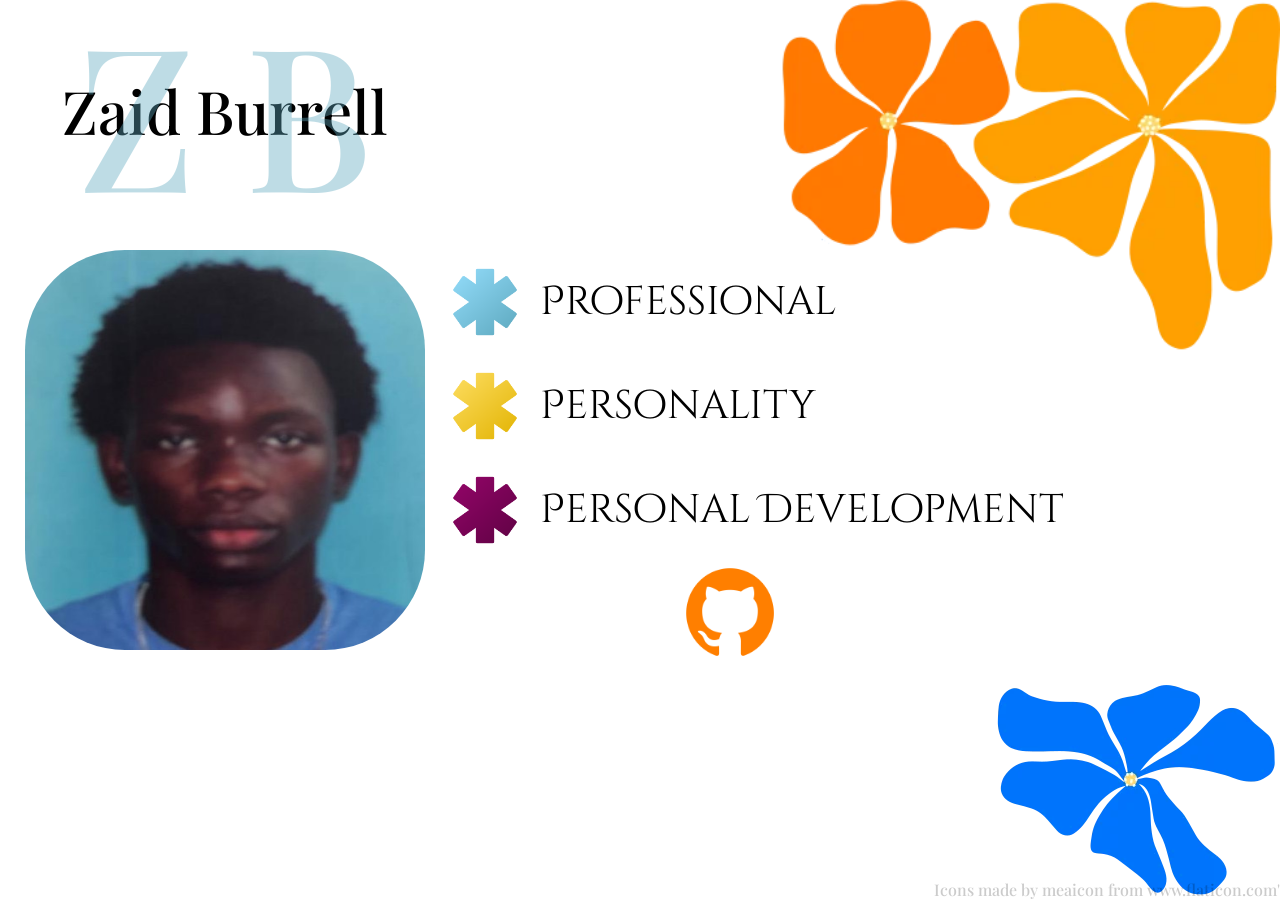
<file: index.html>
<!--

===========================================================================

🏛️ SCIT Web Programming - AI DISCLOSURE BLOCK

===========================================================================

File Name:      index.html

Student Name:   Zaid Burrell

Student ID:     2505162

Assignment:     IA#1

Date:           10/10/2026

 

-----------------------------------------------------------------------------

🤖 GENERIC AI TOOL UTILISED (Check all that apply):

[ ] GitHub Copilot     [ ] ChatGPT     [ ] Claude     [ ] Gemini     [X] None

-----------------------------------------------------------------------------

 

📝 SCOPE OF WORK & DEBUGGING LOG:

1. Specific Bug/Error Encountered:

   [Paste compiler error or describe the runtime logic bug you faced]

 

2. Exact Prompt Sent to AI Tool:

   "[Paste the exact text prompt you fed to the AI engine here]"

 

3. Resolution/Fix Applied:

   [Briefly explain what structural syntax or comment changes you made based

    on the AI feedback. Do not paste massive code blocks here.]

 

-----------------------------------------------------------------------------

⚠️ INTEGRITY VERIFICATION DECLARATION:

By submitting this file, I certify that the core algorithmic logic, program

architecture, and data structures implemented herein are entirely my own

authentic work. AI assistance was restricted strictly to debugging and/or

generating explanatory documentation comments in full compliance with the

course syllabus.

 

Student Electronic Signature: Z.Burrell

===========================================================================

-->
<!doctype html>
<html lang="en">

<head>
  <meta charset="UTF-8" />
  <meta name="viewport" content="width=device-width, initial-scale=1.0" />
  <title>Portfolio</title>
  <link rel="stylesheet" href="Codes/portfolio.css" />
</head>

<body id="main_body">
  <div class="randomFlowers">
    <img class="orangeFlowers" src="Assets/Pictures/Background_Accent_Topright.png" alt="Picture of orange flowers" />
    <img class="blueFlowers" src="Assets/Pictures/Background_Accent_Bottomleft.png" alt="Picture of blue flower" />
  </div>
  <div class="mainContainer">
    <div class="headerContainer">
      <h1>Zaid Burrell</h1>
      <h2>Z B</h2>
    </div>
    <a
      href="mailto:schodavarapu@utech.edu.jm?subject=Zaid%20Burrell%20-%202505162%20-%20CIT2011%20S1%20AY2026%20-%20Thur%2C%201pm%20-%203pm" id="mailtoAnchor">
      <img src="Assets/Pictures/Profile_Picture.jpeg" alt="Picture of Zaid Burrell" class="pfp" />
    </a>
    <figure class="asterikContainer" id="blue_asterik">
      <img src="Assets/Pictures/asterisk_blue.png" alt="An asterisk" class="asterik" />
      <figcaption class="asterikLabel">
        <a href="Codes/professional.html">Professional</a>
      </figcaption>
    </figure>
    <figure class="asterikContainer" id="yellow_asterik">
      <img src="Assets/Pictures/asterisk_yellow.png" alt="An asterisk" class="asterik" />
      <figcaption class="asterikLabel">
        <a href="Codes/personality.html">Personality</a>
      </figcaption>
    </figure>
    <figure class="asterikContainer" id="purple_asterik">
      <img src="Assets/Pictures/asterisk_purple.png" alt="An asterisk" class="asterik" />
      <figcaption class="asterikLabel">
        <a href="Codes/personal.html">Personal Development</a>
      </figcaption>
    </figure>
    <figure class="asterikContainer" id="orange_github">
      <a href="https://github.com/WorkingZaid"><img src="Assets/Pictures/icone-github-orange.png" alt="An asterisk" id="githubIcon" /></a>
    </figure>
  </div>
  <div class="annoying">
    Icons made by
    <a href="https://www.flaticon.com/authors/meaicon" title="meaicon">
      meaicon
    </a>
    from
    <a href="https://www.flaticon.com/" title="Flaticon">www.flaticon.com'</a>
  </div>
</body>

</html>
</file>
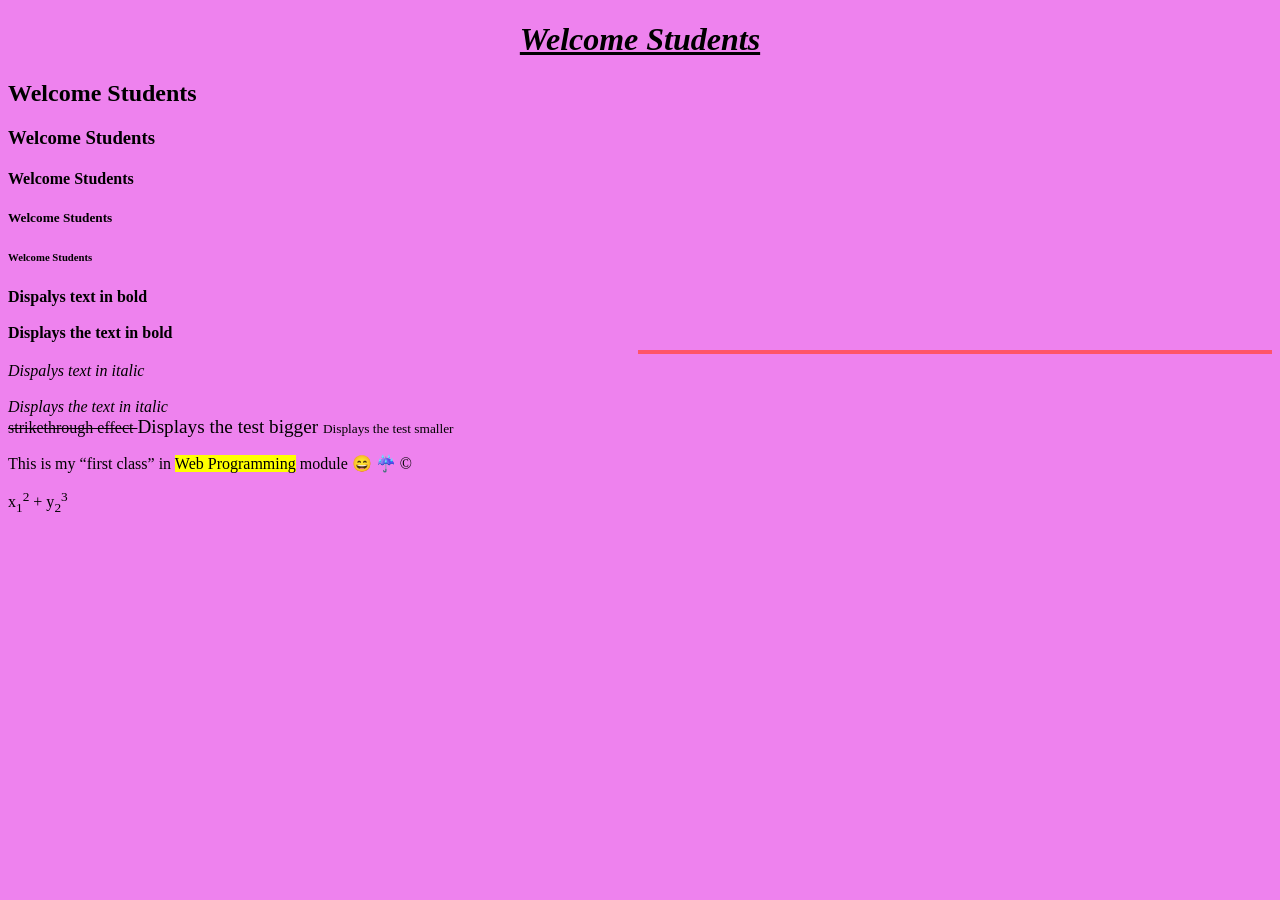
<file: AssignmentsDone/Lab_1.html>
<!DOCTYPE html> <!--The doctype statement indicates the markup language of the document-->
<html>

<head> <!--The head element provides information and instructions to the browser about the document. -->
    <title>My First Page</title> <!--The contents of the title element appear in the browser title bar.-->

</head>

<body bgcolor="violet">
    <!-- Heading Tags -->
    <u>
        <center><i>
                <h1>Welcome Students </h1>
            </i></center>
    </u>
    <h2>Welcome Students </h2>
    <h3>Welcome Students </h3>
    <h4>Welcome Students </h4>
    <h5>Welcome Students </h5>
    <h6>Welcome Students </h6>

    <!-- Bold -->
    <b> Dispalys text in bold </b> <br /><br />
    <strong> Displays the text in bold </strong></br>

    <hr color="#ff5469" size="4" width="50%" align="right" />
    <!-- italic -->
    <i> Dispalys text in italic</i> <br /><br />
    <em> Displays the text in italic </em></br>

    <del>strikethrough effect </del>

    <big>Displays the test bigger </big>
    <small>Displays the test smaller </small> <br />

    <p> This is my <q>first class</q> in <mark>Web Programming</mark> module &#128516; &#9748; &#169; </p>

    x<sub>1</sub><sup>2</sup> + y<sub>2</sub><sup>3</sup>

</body>

</html>
</file>
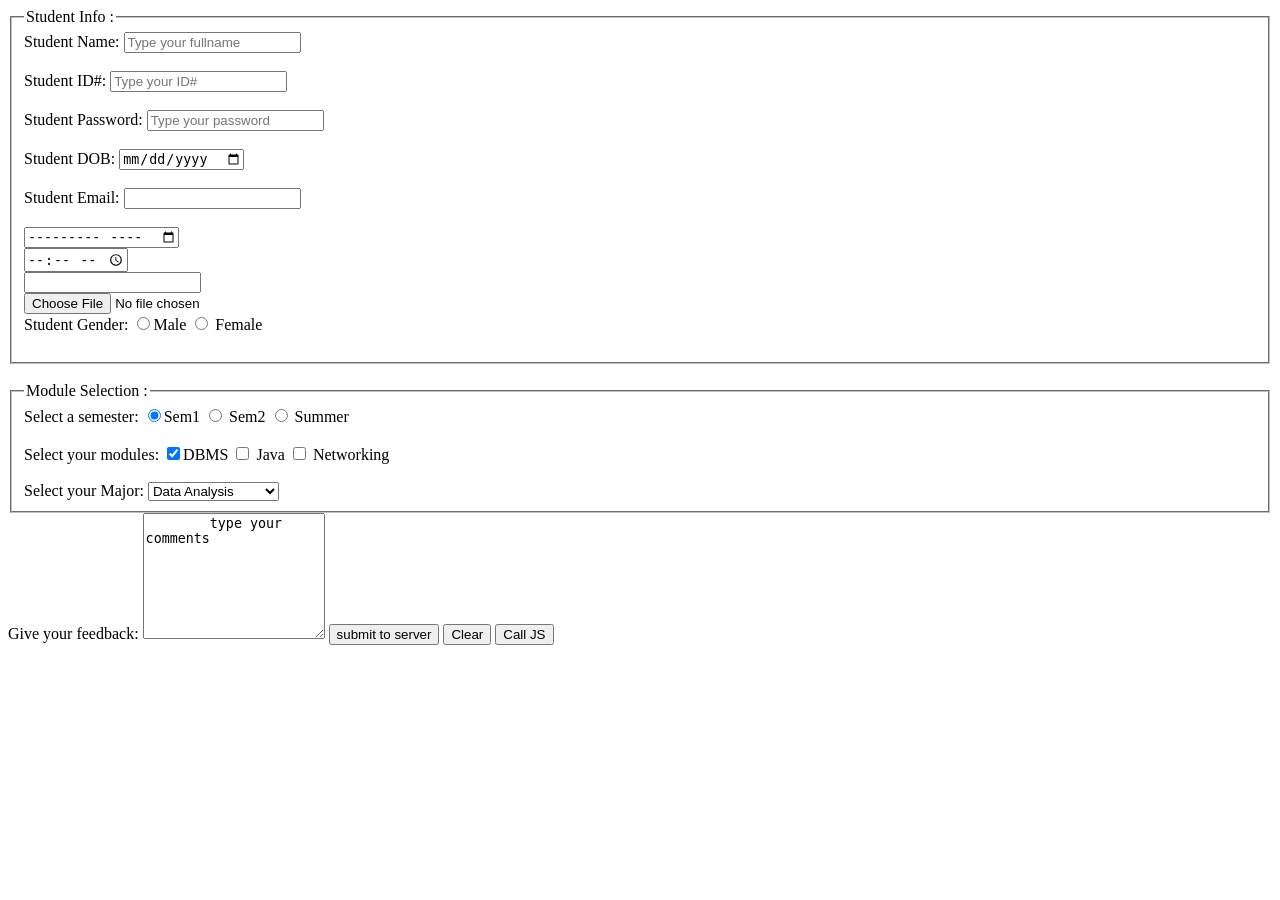
<file: AssignmentsDone/Lab_4.html>
<!DOCTYPE html> <!--The doctype statement indicates the markup language of the document-->
<html>

<head> <!--The head element provides information and instructions to the browser about the document. -->
    <title>Forms- Page</title> <!--The contents of the title element appear in the browser title bar.-->
</head>

<body>
    <form name="f1" action="test.aspx" method="post">
        <fieldset>
            <legend> Student Info : </legend>
            <label> Student Name: </label>
            <input type="text" name="tb1" maxlength="6" minlength="3" placeholder="Type your fullname"
                required /><br /><br />


            <label> Student ID#: </label>
            <input type="number" name="tb2" maxlength="6" minlength="3" placeholder="Type your ID#"
                required /><br /><br />

            <label> Student Password: </label>
            <input type="password" name="tb3" placeholder="Type your password" /><br /><br />


            <label> Student DOB: </label>
            <input type="date" name="tb4" /><br /><br />

            <label> Student Email: </label>
            <input type="email" name="tb5" /><br /><br />

            <input type="month" name="tb4" /><br />
            <input type="time" name="tb4" /><br />
            <input type="tel" name="tb4" /><br />
            <input type="file" name="tb4" /><br />

            <label> Student Gender: </label>
            <input type="radio" name="tb6" />Male
            <input type="radio" name="tb6" /> Female <br /><br />
        </fieldset>
        <br />
        <fieldset>
            <legend> Module Selection : </legend>
            <label> Select a semester: </label>
            <input type="radio" name="tb7" checked />Sem1
            <input type="radio" name="tb7" /> Sem2
            <input type="radio" name="tb7" /> Summer<br /><br />

            <label> Select your modules: </label>
            <input type="checkbox" name="tb8" checked />DBMS
            <input type="checkbox" name="tb9" /> Java
            <input type="checkbox" name="tb10" /> Networking <br /><br />

            <label> Select your Major: </label>
            <select>
                <option> Animation</option>
                <option selected> Data Analysis</option>
                <option> A.I</option>
                <option> Enterprise System</option>
            </select> <br />

        </fieldset>

        <label> Give your feedback: </label>
        <textarea name="ta" rows="8" cols="20">
        type your comments
      </textarea>

        <input type="submit" value="submit to server" />
        <input type="reset" value="Clear" />
        <input type="button" value="Call JS" />
        </from>
</body>
</head>
</file>
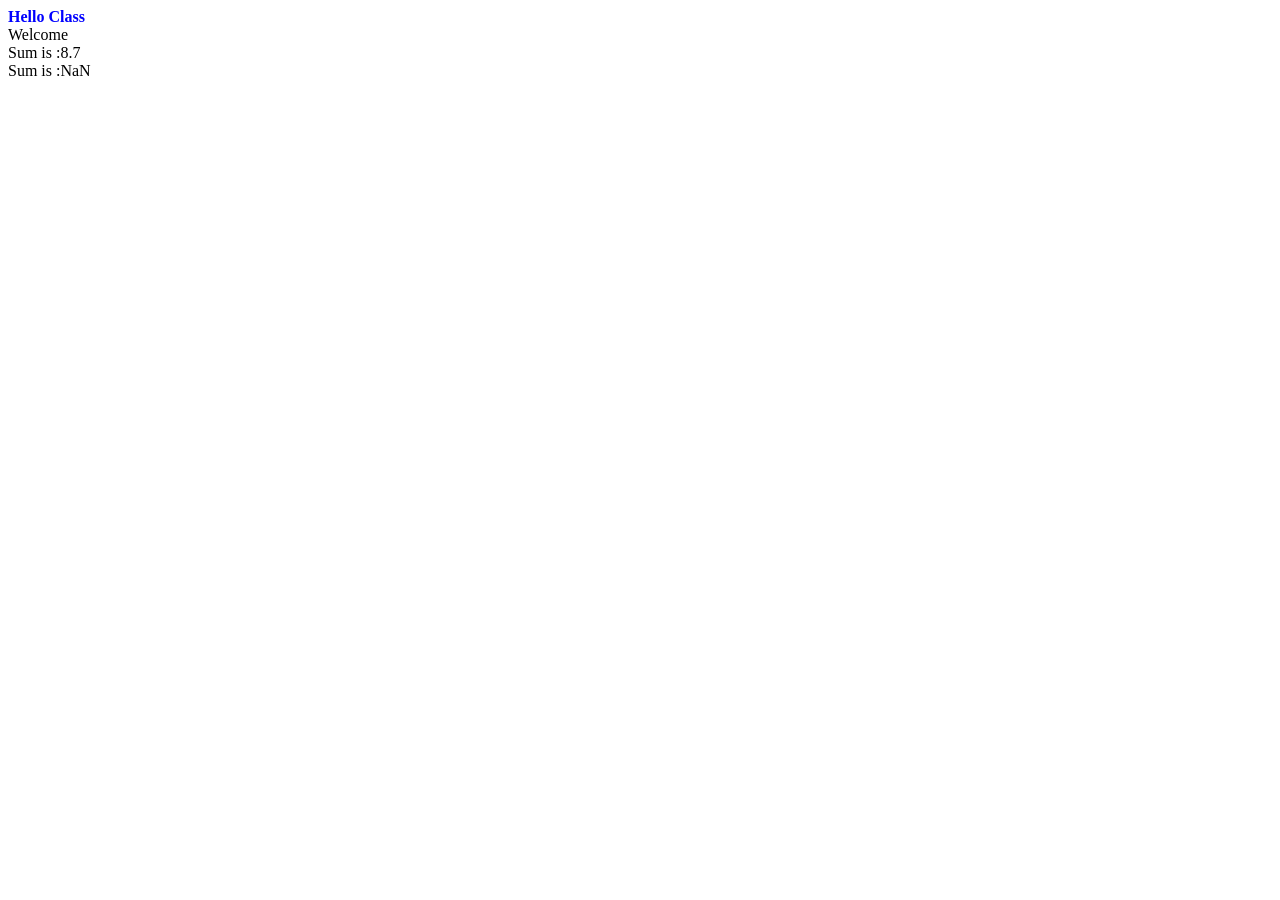
<file: AssignmentsDone/Lab_5.html>
<!DOCTYPE html> <!--The doctype statement indicates the markup language of the document-->
<html>

<head> <!--The head element provides information and instructions to the browser about the document. -->
    <title>JavaScript- Lab1 </title> <!--The contents of the title element appear in the browser title bar.-->
    <script type="text/javascript">

        document.write("<b style='color:blue;'> Hello Class </b><br/>");

        document.writeln("Welcome<br/>");

        var x, y;
        x = 3.5;
        y = 5.2;
        document.write("Sum is :" + (x + y) + " <br/>");

        var x1, y1;
        x1 = window.prompt("Enter the first number", 4);
        y1 = window.prompt("Enter the second number");
        document.write("Sum is :" + (parseFloat(x1) + parseFloat(y1)));

        //parseInt(), parseFloat()

        window.alert("Save and Exit");

        let choice = window.confirm("Do you want to open the file");

        if (choice) {
            window.open("forms.html", "_blank");
        }
        else {
            // window.close();
            window.print();
        }

    </script>
</head>

<body>




</body>

</html>
</file>
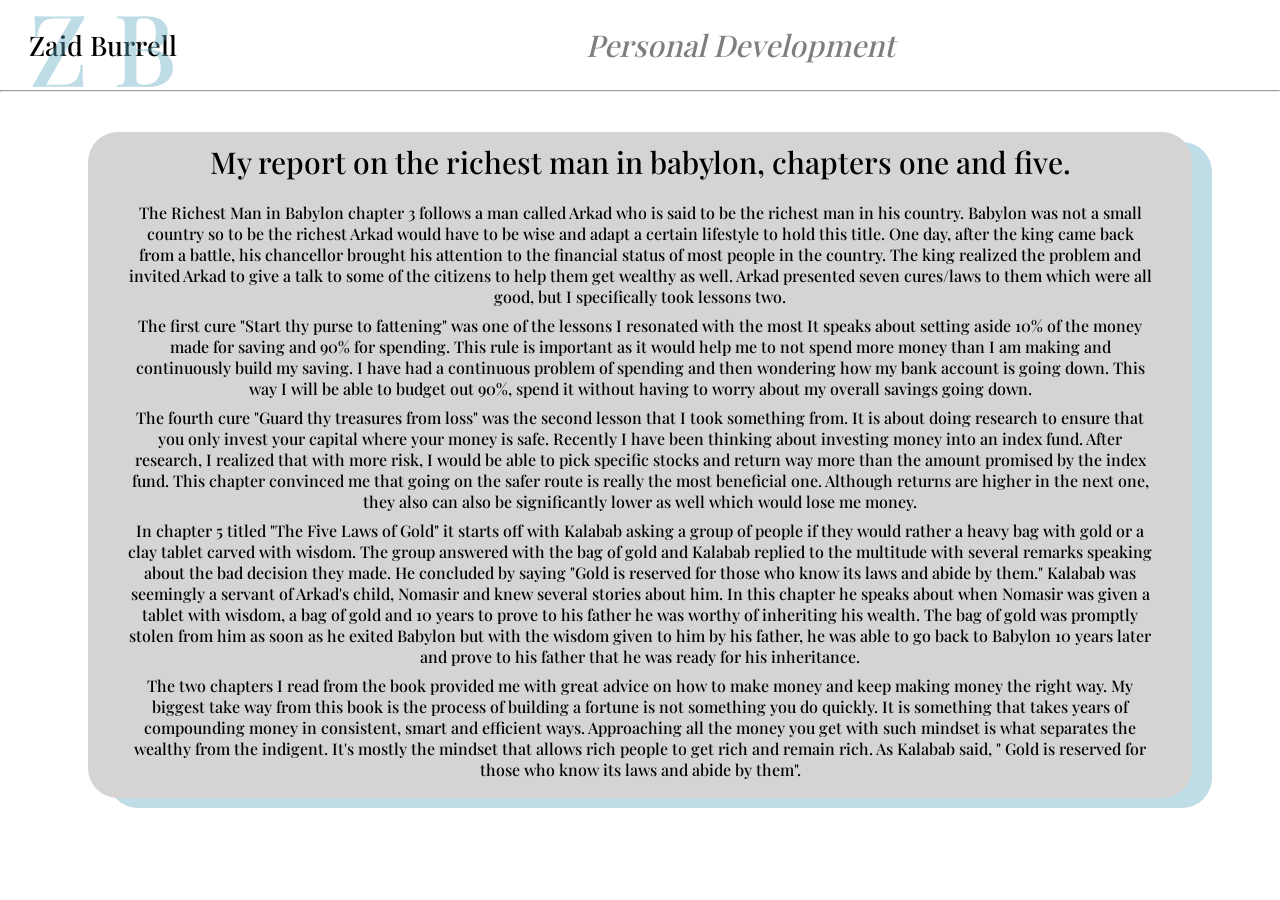
<file: Codes/personal.html>
<!--

===========================================================================

🏛️ SCIT Web Programming - AI DISCLOSURE BLOCK

===========================================================================

File Name:      personal.html

Student Name:   Zaid Burrell

Student ID:     2505162

Assignment:     IA#1

Date:           10/10/2026

 

-----------------------------------------------------------------------------

🤖 GENERIC AI TOOL UTILISED (Check all that apply):

[ ] GitHub Copilot     [ ] ChatGPT     [ ] Claude     [ ] Gemini     [X] None

-----------------------------------------------------------------------------

 

📝 SCOPE OF WORK & DEBUGGING LOG:

1. Specific Bug/Error Encountered:

   [Paste compiler error or describe the runtime logic bug you faced]

 

2. Exact Prompt Sent to AI Tool:

   "[Paste the exact text prompt you fed to the AI engine here]"

 

3. Resolution/Fix Applied:

   [Briefly explain what structural syntax or comment changes you made based

    on the AI feedback. Do not paste massive code blocks here.]

 

-----------------------------------------------------------------------------

⚠️ INTEGRITY VERIFICATION DECLARATION:

By submitting this file, I certify that the core algorithmic logic, program

architecture, and data structures implemented herein are entirely my own

authentic work. AI assistance was restricted strictly to debugging and/or

generating explanatory documentation comments in full compliance with the

course syllabus.

 

Student Electronic Signature: Z.Burrell

===========================================================================

-->
<!DOCTYPE html>
<html lang="en">
<head>
    <meta charset="UTF-8">
    <meta name="viewport" content="width=device-width, initial-scale=1.0">
    <title>Personal</title>
    <link rel="stylesheet" href="portfolio.css">
</head>
<body>
    <div class="pHeader">
        <a href = "../index.html" class="pHeaderContainer">
            <h1>Zaid Burrell</h1>
            <h2>Z  B</h2>
        </a> 
        <p class="pageName"><i>Personal Development</i></p>   
    </div>
    <hr class="subPagesMargin">
    <div class="reportContainer">
        <div class = "subReportContainer" id="chaptersReport">
            <h3>My report on the richest man in babylon, chapters one and five.</h3>
            <p>The Richest Man in Babylon chapter 3 follows a man called Arkad who is said to be the richest man in his country. Babylon was not a small country so to be the richest Arkad would have to be wise and adapt a certain lifestyle to hold this title. One day, after the king came back from a battle, his chancellor brought his attention to the financial status of most people in the country. The king realized the problem and invited Arkad to give a talk to some of the citizens to help them get wealthy as well. Arkad presented seven cures/laws to them which were all good, but I specifically took lessons two. </p>
            <p>The first cure "Start thy purse to fattening" was one of the lessons I resonated with the most It speaks about setting aside 10% of the money made for saving and 90% for spending. This rule is important as it would help me to not spend more money than I am making and continuously build my saving. I have had a continuous problem of spending and then wondering how my bank account is going down. This way I will be able to budget out 90%, spend it without having to worry about my overall savings going down. </p>
            <p>The fourth cure "Guard thy treasures from loss" was the second lesson that I took something from. It is about doing research to ensure that you only invest your capital where your money is safe. Recently I have been thinking about investing money into an index fund. After research, I realized that with more risk, I would be able to pick specific stocks and return way more than the amount promised by the index fund. This chapter convinced me that going on the safer route is really the most beneficial one. Although returns are higher in the next one, they also can  also be significantly lower as well which would lose me money. </p>
            <p>In chapter 5 titled "The Five Laws of Gold" it starts off with Kalabab asking a group of people if they would rather a heavy bag with gold or a clay tablet carved with wisdom. The group answered with the bag of gold and Kalabab replied to the multitude with several remarks speaking about the bad decision they made. He concluded by saying "Gold is reserved for those who know its laws and abide by them." Kalabab was seemingly a servant of Arkad's child, Nomasir and knew several stories about him. In this chapter he speaks about when Nomasir was given a tablet with wisdom, a bag of gold and 10 years to prove to his father he was worthy of inheriting his wealth. The bag of gold was promptly stolen from him as soon as he exited Babylon but with the wisdom given to him by his father, he was able to go back to Babylon 10 years later and prove to his father that he was ready for his inheritance.</p>
            <p>The two chapters I read from the book provided me with great advice on how to make money and keep making money the right way. My biggest take way from this book is the process of building a fortune is not something you do quickly. It is something that takes years of compounding money in consistent, smart and efficient ways. Approaching all the money you get with such mindset is what separates the wealthy from the indigent. It's mostly the mindset that allows rich people to get rich and remain rich. As Kalabab said, " Gold is reserved for those who know its laws and abide by them".</p>
        </div>   
    </div> 
</body>
</html>
</file>
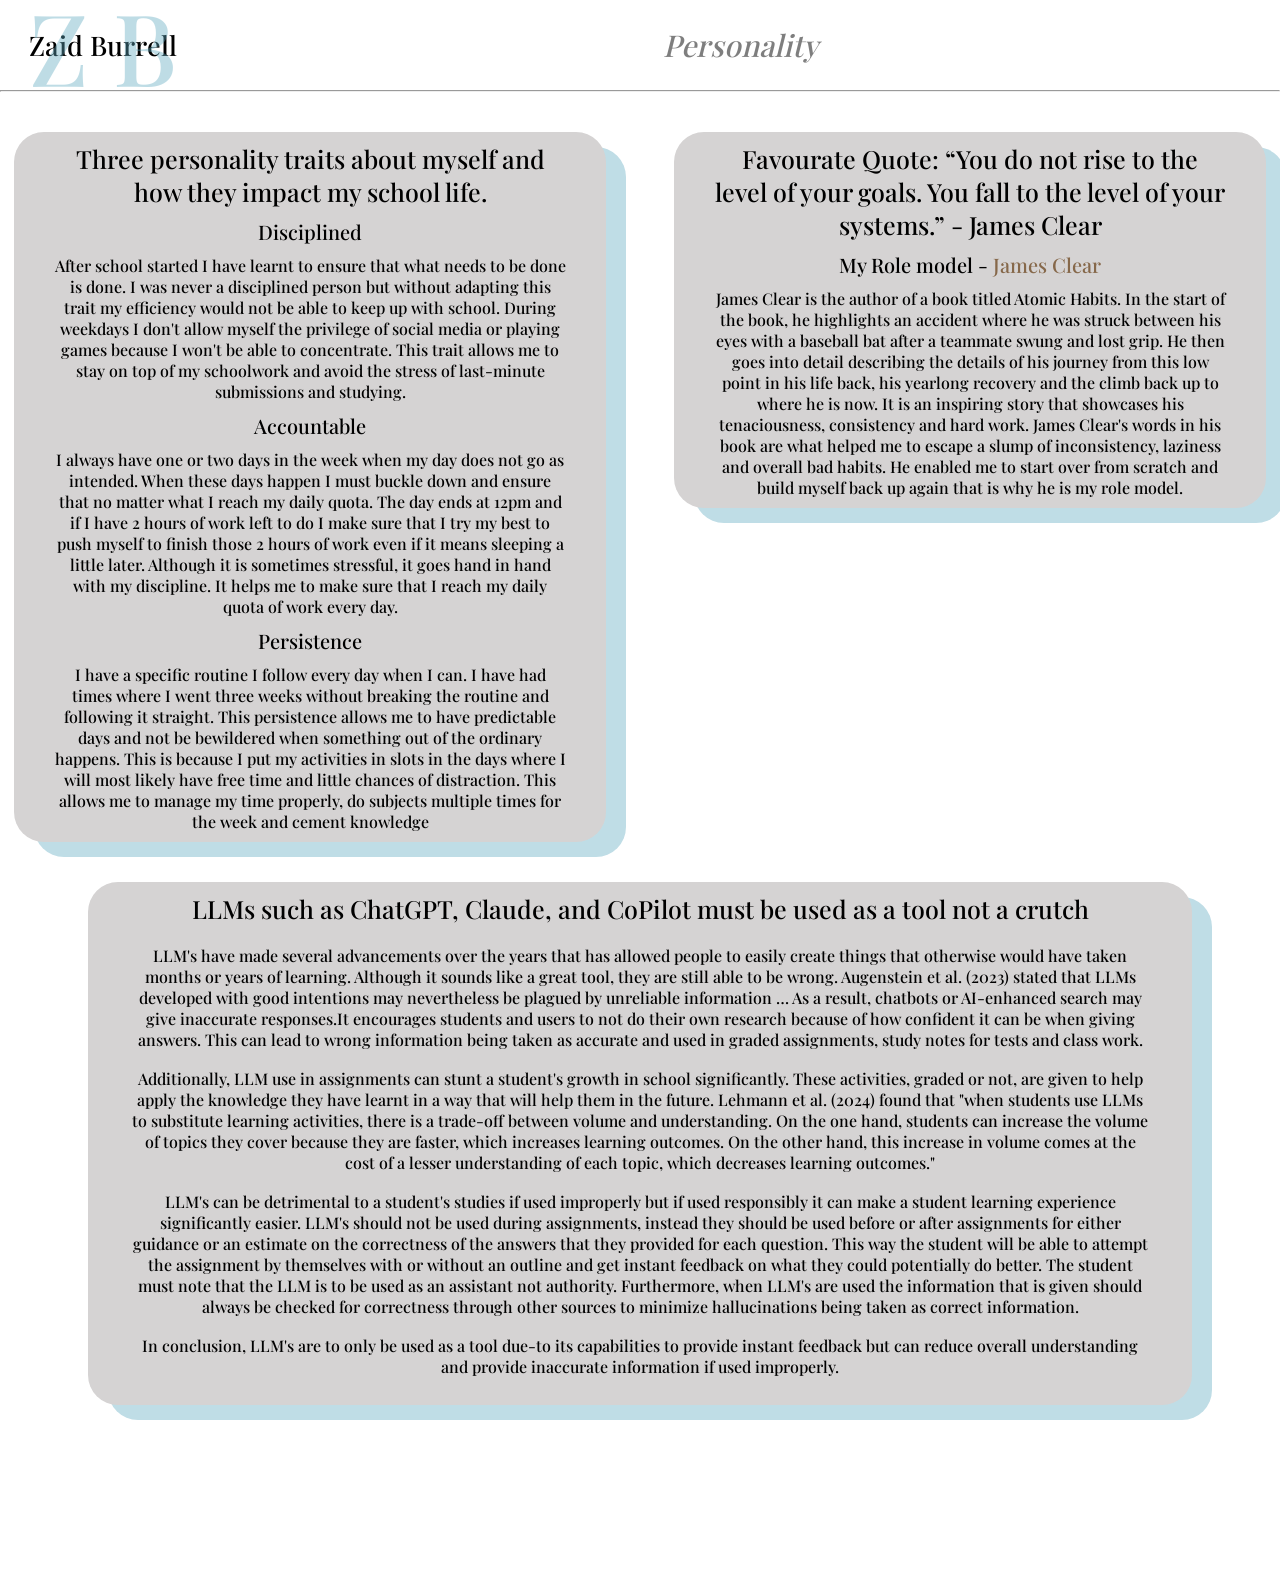
<file: Codes/personality.html>
<!--

===========================================================================

🏛️ SCIT Web Programming - AI DISCLOSURE BLOCK

===========================================================================

File Name:      personality.html

Student Name:   Zaid Burrell

Student ID:     2505162

Assignment:     IA#1

Date:           10/10/2026

 

-----------------------------------------------------------------------------

🤖 GENERIC AI TOOL UTILISED (Check all that apply):

[ ] GitHub Copilot     [ ] ChatGPT     [ ] Claude     [ ] Gemini     [X] None

-----------------------------------------------------------------------------

 

📝 SCOPE OF WORK & DEBUGGING LOG:

1. Specific Bug/Error Encountered:

   [Paste compiler error or describe the runtime logic bug you faced]

 

2. Exact Prompt Sent to AI Tool:

   "[Paste the exact text prompt you fed to the AI engine here]"

 

3. Resolution/Fix Applied:

   [Briefly explain what structural syntax or comment changes you made based

    on the AI feedback. Do not paste massive code blocks here.]

 

-----------------------------------------------------------------------------

⚠️ INTEGRITY VERIFICATION DECLARATION:

By submitting this file, I certify that the core algorithmic logic, program

architecture, and data structures implemented herein are entirely my own

authentic work. AI assistance was restricted strictly to debugging and/or

generating explanatory documentation comments in full compliance with the

course syllabus.

 

Student Electronic Signature: Z.Burrell

===========================================================================

-->
<!DOCTYPE html>
<html lang="en">
<head>
    <meta charset="UTF-8">
    <meta name="viewport" content="width=device-width, initial-scale=1.0">
    <title>Personality</title>
    <link rel="stylesheet" href="portfolio.css">
</head>
<body>
    <div class="pHeader">
        <a href = "../index.html" class="pHeaderContainer">
            <h1>Zaid Burrell</h1>
            <h2>Z  B</h2>
        </a> 
        <p class="pageName"><i>Personality</i></p>             
    </div>
    <hr class="subPagesMargin">
    <div class="personalityGridContainer">
        <div class="personalitySubContainers" id="personalityTraits">
            <h3>Three personality traits about myself and how they impact my school life.</h3>
            <h4>Disciplined</h4>
            <p>After school started I have learnt to ensure that what needs to be done is done. I was never a disciplined person but without adapting this trait my efficiency would not be able to keep up with school. During weekdays I don't allow myself the privilege of  social media or playing games because I won't be able to concentrate. This trait allows me to stay on top of my schoolwork and avoid the stress of last-minute submissions and studying.</p>
            <h4>Accountable </h4>
            <p>I always have one or two days in the week when my day does not go as intended. When these days happen I must buckle down and ensure that no matter what I reach my daily quota. The day ends at 12pm and if I have 2 hours of work left to do I make sure that I try my best to push myself to finish those 2 hours of work even if it means sleeping a little later. Although it is sometimes stressful, it goes hand in hand with my discipline. It helps me to make sure that I reach my daily quota of work every day.</p>
            <h4>Persistence </h4>
            <p>I have a specific routine I follow every day when I can. I have had times where I went three weeks without breaking the routine and following it straight. This persistence allows me to have predictable days and not be bewildered when something out of the ordinary happens. This is because I put my activities in slots in the days where I will most likely have free time and little chances of distraction. This allows me to manage my time properly, do subjects multiple times for the week and cement knowledge</p>
        </div> 
        <div class="personalitySubContainers">
            <h3>Favourate Quote: “You do not rise to the level of your goals. You fall to the level of your systems.” - James Clear </h3>
            <h4>My Role model - <span class="theDon"> James Clear</span></h4>
            <p>James Clear is the author of a book titled Atomic Habits. In the start of the book, he highlights an accident where he was struck between his eyes with a baseball bat after a teammate swung and lost grip. He then goes into detail describing the details of his journey from this low point in his life back, his yearlong recovery and the climb back up to where he is now. It is an inspiring story that showcases his tenaciousness, consistency and hard work. James Clear's words in his book are what helped me to escape a slump of inconsistency, laziness and overall bad habits. He enabled me to start over from scratch and build myself back up again that is why he is my role model.</p>
        </div>
        <div class="personalitySubContainers" id="shortEssay">
            <h3>LLMs such as ChatGPT, Claude, and CoPilot must be used as a tool not a crutch</h3>
            <p>LLM's have made several advancements over the years that has allowed people to easily create things that otherwise would have taken months or years of learning. Although it sounds like a great tool, they are still able to be wrong. Augenstein et al. (2023) stated that LLMs developed with good intentions may nevertheless be plagued by unreliable information … As a result, chatbots or AI-enhanced search may give inaccurate responses.It encourages students and users to not do their own research because of how confident it can be when giving answers. This can lead to wrong information being taken as accurate and used in graded assignments, study notes for tests and class work. </p>
            <p>Additionally, LLM use in assignments can stunt a student's growth in school significantly. These activities, graded or not, are given to help apply the knowledge they have learnt in a way that will help them in the future. Lehmann et al. (2024) found that "when students use LLMs to substitute learning activities, there is a trade-off between volume and understanding. On the one hand, students can increase the volume of topics they cover because they are faster, which increases learning outcomes. On the other hand, this increase in volume comes at the cost of a lesser understanding of each topic, which decreases learning outcomes."</p>
            <p>LLM's can be detrimental to a student's studies if used improperly but if used responsibly it can make a student learning experience significantly easier. LLM's should not be used during assignments, instead they should be used before or after assignments for either guidance or an estimate on the correctness of the answers that they provided for each question. This way the student will be able to attempt the assignment by themselves with or without an outline and get instant feedback on what they could potentially do better. The student must note that the LLM is to be used as an assistant not authority. Furthermore, when LLM's are used the information that is given should always be checked for correctness through other sources to minimize hallucinations being taken as correct information.</p>
            <p>In conclusion, LLM's are to only be used as a tool due-to its capabilities to provide instant feedback but can reduce overall understanding and provide inaccurate information if used improperly.</p>
        </div>
    </div>     
</body>
</html>
</file>
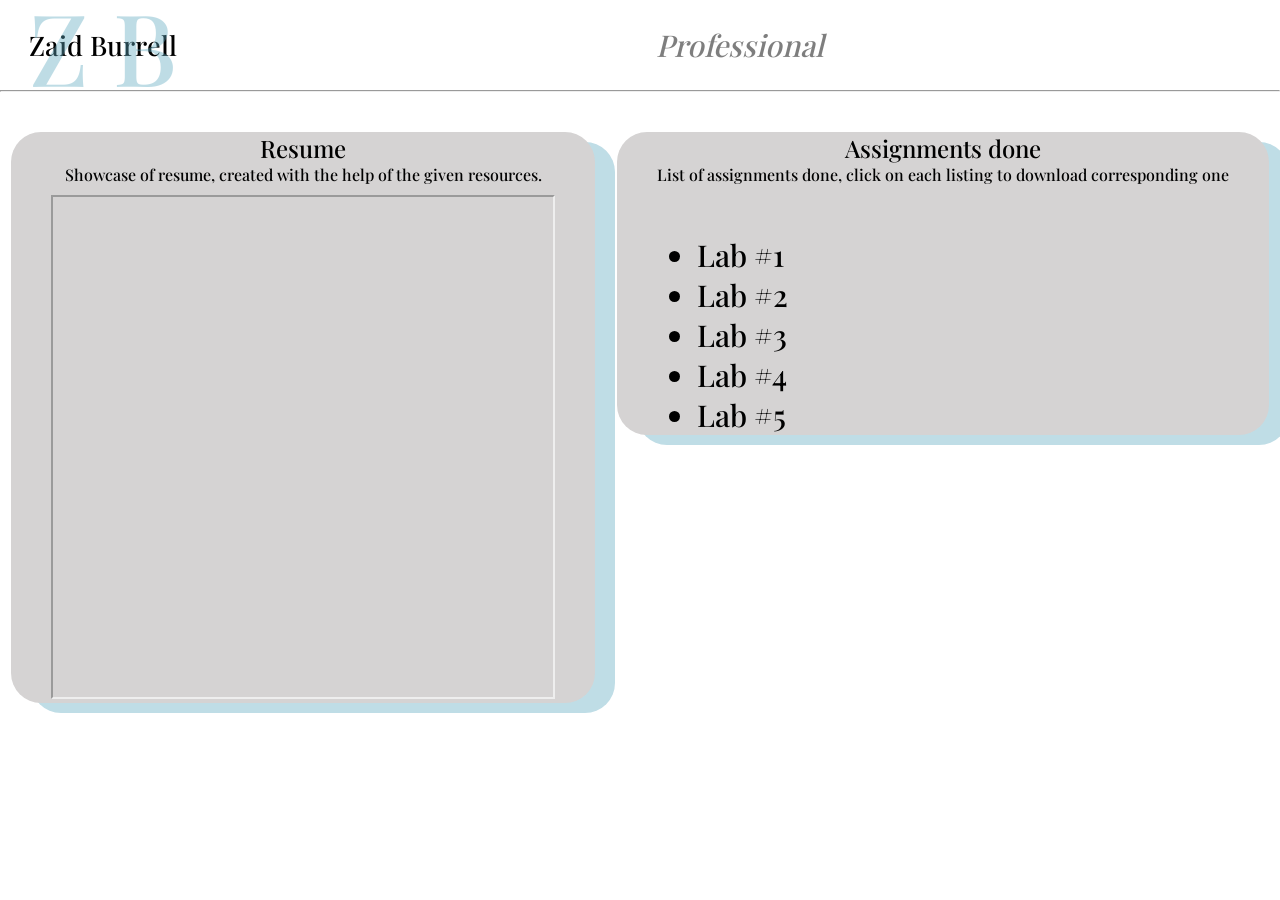
<file: Codes/professional.html>
<!--

===========================================================================

🏛️ SCIT Web Programming - AI DISCLOSURE BLOCK

===========================================================================

File Name:      professional.html

Student Name:   Zaid Burrell

Student ID:     2505162

Assignment:     IA#1

Date:           10/10/2026

 

-----------------------------------------------------------------------------

🤖 GENERIC AI TOOL UTILISED (Check all that apply):

[ ] GitHub Copilot     [ ] ChatGPT     [ ] Claude     [ ] Gemini     [X] None

-----------------------------------------------------------------------------

 

📝 SCOPE OF WORK & DEBUGGING LOG:

1. Specific Bug/Error Encountered:

   [Paste compiler error or describe the runtime logic bug you faced]

 

2. Exact Prompt Sent to AI Tool:

   "[Paste the exact text prompt you fed to the AI engine here]"

 

3. Resolution/Fix Applied:

   [Briefly explain what structural syntax or comment changes you made based

    on the AI feedback. Do not paste massive code blocks here.]

 

-----------------------------------------------------------------------------

⚠️ INTEGRITY VERIFICATION DECLARATION:

By submitting this file, I certify that the core algorithmic logic, program

architecture, and data structures implemented herein are entirely my own

authentic work. AI assistance was restricted strictly to debugging and/or

generating explanatory documentation comments in full compliance with the

course syllabus.

 

Student Electronic Signature: Z.Burrell

===========================================================================

-->
<!doctype html>
<html lang="en">

<head>
  <meta charset="UTF-8" />
  <meta name="viewport" content="width=device-width, initial-scale=1.0" />
  <title>Professional</title>
  <link rel="stylesheet" href="portfolio.css" />
</head>

<body class="professional">
  <div class="pHeader">
    <a href="../index.html" class="pHeaderContainer">
      <h1>Zaid Burrell</h1>
      <h2>Z B</h2>
    </a>
    <p class="pageName"><i>Professional</i></p>
  </div>
  <hr class="subPagesMargin" />
  <div id="professionalContainer">
    <div class="professionalSubContainers">
      <h2>Resume</h2>
      <p>Showcase of resume, created with the help of the given resources.</p>

      <iframe src="https://drive.google.com/file/d/1DRZzzfiKKdWFjrDBXvzSv_ZQ_zop_4jq/preview" width="500" height="500"
        allowfullscreen id="previewResume"></iframe>
    </div>
    <div class="professionalSubContainers">
      <h2>Assignments done</h2>
      <p>
        List of assignments done, click on each listing to download
        corresponding one
      </p>
      <ul id="assignmentsDone">
        <li><a href="../AssignmentsDone/Lab_1.html" download>Lab #1</a></li>
        <li><a href="../AssignmentsDone/Lab_2.html" download>Lab #2</a></li>
        <li><a href="../AssignmentsDone/Lab_3.html" download>Lab #3</a></li>
        <li><a href="../AssignmentsDone/Lab_4.html" download>Lab #4</a></li>
        <li><a href="../AssignmentsDone/Lab_5.html" download>Lab #5</a></li>
      </ul>
    </div>
  </div>
</body>

</html>
</file>
<file: Codes/portfolio.css>
/*

===========================================================================

🏛️ SCIT Web Programming - AI DISCLOSURE BLOCK

===========================================================================

File Name:      portfolio.css

Student Name:   Zaid Burrell

Student ID:     2505162

Assignment:     IA#1

Date:           10/10/2026

 

-----------------------------------------------------------------------------

🤖 GENERIC AI TOOL UTILISED (Check all that apply):

[ ] GitHub Copilot     [ ] ChatGPT     [ ] Claude     [ ] Gemini     [X] None

-----------------------------------------------------------------------------

 

📝 SCOPE OF WORK & DEBUGGING LOG:

1. Specific Bug/Error Encountered:

   [Paste compiler error or describe the runtime logic bug you faced]

 

2. Exact Prompt Sent to AI Tool:

   "[Paste the exact text prompt you fed to the AI engine here]"

 

3. Resolution/Fix Applied:

   [Briefly explain what structural syntax or comment changes you made based

    on the AI feedback. Do not paste massive code blocks here.]

 

-----------------------------------------------------------------------------

⚠️ INTEGRITY VERIFICATION DECLARATION:

By submitting this file, I certify that the core algorithmic logic, program

architecture, and data structures implemented herein are entirely my own

authentic work. AI assistance was restricted strictly to debugging and/or

generating explanatory documentation comments in full compliance with the

course syllabus.

 

Student Electronic Signature: Z.Burrell

===========================================================================

*/
@font-face {
  font-family: "OpenSans";
  src: url("../Assets/Fonts/Open_Sans/OpenSans-VariableFont_wdth_wght.ttf")
    format("truetype");
}
@font-face {
  font-family: "PlayFair";
  src: url("../Assets/Fonts/Playfair_Display/PlayfairDisplay-VariableFont_wght.ttf")
    format("truetype");
}
@font-face {
  font-family: "Cinzel";
  src: url("../Assets/Fonts/Cinzel_Decorative/CinzelDecorative-Regular.ttf")
    format("truetype");
}
* {
  font-family: PlayFair;
  font-weight: 500;
  margin: 0px;
}
h1,
h2 {
  padding: 0px;
}
/*Starting to work on the main area of the website*/
.mainContainer {
  display: grid;
  grid-template: 250px repeat(4, 1fr) / 450px 1fr;
}
.headerContainer {
  display: grid;
  grid-template-rows: 200px;
  justify-items: center;
  align-items: center;
  text-align: start;
  margin-top: 10px;
}
h1,
h2 {
  margin: 0px;
  padding: 0px;
}
.headerContainer h1 {
  font-size: 60px;
  grid-row: 1;
  grid-area: 1/1;
}
.headerContainer h2 {
  color: #5faac0;
  opacity: 40%;
  font-size: 200px;
  grid-area: 1/1;
  height: 160px;
  display: flex;
  align-items: center;
}
.annoying {
  opacity: 20%;
  position: absolute;
  right: 0;
  bottom: 0;
}
#mailtoAnchor {
  grid-area: 2/1/6/2;
  justify-self: center;
}
.pfp {
  height: 400px;
  width: 400px;
  justify-self: center;
  border-radius: 100px;
}
#blue_asterik {
  grid-area: 2/2/3/3;
}
#yellow_asterik {
  grid-area: 3/2/4/3;
}
#purple_asterik {
  grid-area: 4/2/5/3;
}
#orange_github{
  grid-area: 5/2/6/3;
  padding-left: 18vw;
  width: 100px;
}
#githubIcon{
  width: 100px;
  height: 100px;
}
.asterik {
  height: 70px;
  width: 70px;
  align-self: center;
}
.epic_title,
.navigationTitle {
  font-size: 25px;
  font-weight: 700;
  font-family: OpenSans;
  justify-self: center;
}
.asterikContainer {
  display: flex;
  gap: 20px;
  align-items: center;
}
.asterikLabel {
  font-size: 40px;
  font-weight: 400;
  font-family: Cinzel;
}
.orangeFlowers,
.blueFlowers {
  position: absolute;
  z-index: -1;
}
.blueFlowers {
  right: 0px;
  bottom: 0px;
}
.orangeFlowers {
  right: 0px;
  top: 0px;
  width: 500px;
}
/*Making the style of the anchor element not prohibit how the bullet points look*/
a {
  color: black;
  text-decoration: inherit;
  font-family: inherit;
}
#blue_asterik a:hover {
  color: #7ec8e3;
}
#yellow_asterik a:hover {
  color: #f1cb38;
}
#purple_asterik a:hover {
  color: #7e0459;
}
a:active {
  color: black;
}
/*Professional styling*/


/*Starting to work on the main area of the website*/
.pHeaderContainer {
  display: grid;
  grid-template-rows: 90px;
  justify-items: center;
  align-items: center;
  margin-left: 5px;
}
.pHeaderContainer h1 {
  font-size: 27px;
  grid-row: 1;
  grid-area: 1/1;
}
.pHeaderContainer h2 {
  color: #5faac0;
  opacity: 40%;
  font-size: 100px;
  grid-area: 1/1;
  display: flex;
  align-items: center;
}
.pHeader {
  display: grid;
  grid-template-columns: 200px 1fr;
  justify-content: start;
}
.pageName {
  justify-self: center;
  align-self: center;
  font-size: 30px;
  opacity: 50%;
}
.subPagesMargin {
  margin-bottom: 40px;
}
#professionalContainer {
  display: flex;
  justify-content: space-around;
}
.professionalSubContainers{
  text-align: center;
  background-color: rgb(213, 211, 211);
  box-shadow: #BFDDE6 20px 10px;
  border-radius: 30px;
  height: fit-content;
  padding: 0px 40px;
}
#envelope {
  position: relative;
  top: 50px;
  width: 300px;
  height: 200px;
}
#assignmentsDone {
  margin-top: 50px;
  text-align: start;
  font-size: 30px;
  font-weight: 100;
}
#previewResume{
  margin-top: 10px;
}

/*Working on personality container*/

.personalityGridContainer{
  display: grid;
  grid-template: 1fr 1fr/ 1fr 1fr;  
  justify-items: center;
  gap: 40px;
} 
.personalitySubContainers{
  background-color: black;
  text-align: center;
  background-color: rgb(213, 211, 211);
  box-shadow: #BFDDE6 20px 15px;
  border-radius: 30px;
  height: fit-content;
  width: 40vw;
  padding: 10px 40px;  
}
#shortEssay{
  grid-column: span 2;
  width: 80vw;
  height: fit-content;
}
#shortEssay h3{
  margin-bottom: 20px;
}
.personalitySubContainers h3{
  font-size: 25px;
}
.personalitySubContainers h4{
  font-size: 20px;
  margin: 10px 0px;
}
.theDon{
  color: #86684A;
}
#shortEssay p{
  margin-bottom: 18px;
}
/*Working on personal development page now*/
.reportContainer{
  display: flex;
  justify-content: center;
  align-items: center;
}
.subReportContainer{ /*Can be reused and reduce code repitition*/
  text-align: center;
  background-color: rgb(213, 211, 211);
  box-shadow: #BFDDE6 20px 10px;
  border-radius: 30px;
  height: fit-content;
  width: 80vw;
  padding: 10px 40px; 
}
.subReportContainer h3{
  font-size: 30px;
  margin-bottom: 20px;
}
.subReportContainer p{
  margin-bottom: 8px;
}
/*Doing references page*/
#references{ /*Can be reused and reduce code repitition*/
  background-color: rgb(213, 211, 211);
  box-shadow: #BFDDE6 20px 10px;
  border-radius: 30px;
  height: fit-content;
  width: 80vw;
  padding: 10px 40px; 
}
#referencesContainer{
  display: flex;
  align-items: center;
  justify-content: center;
}
#references p{
  margin: 20px 0px;
  padding-left: 20px;
  text-indent: hanging 36px;   
}
</file>
